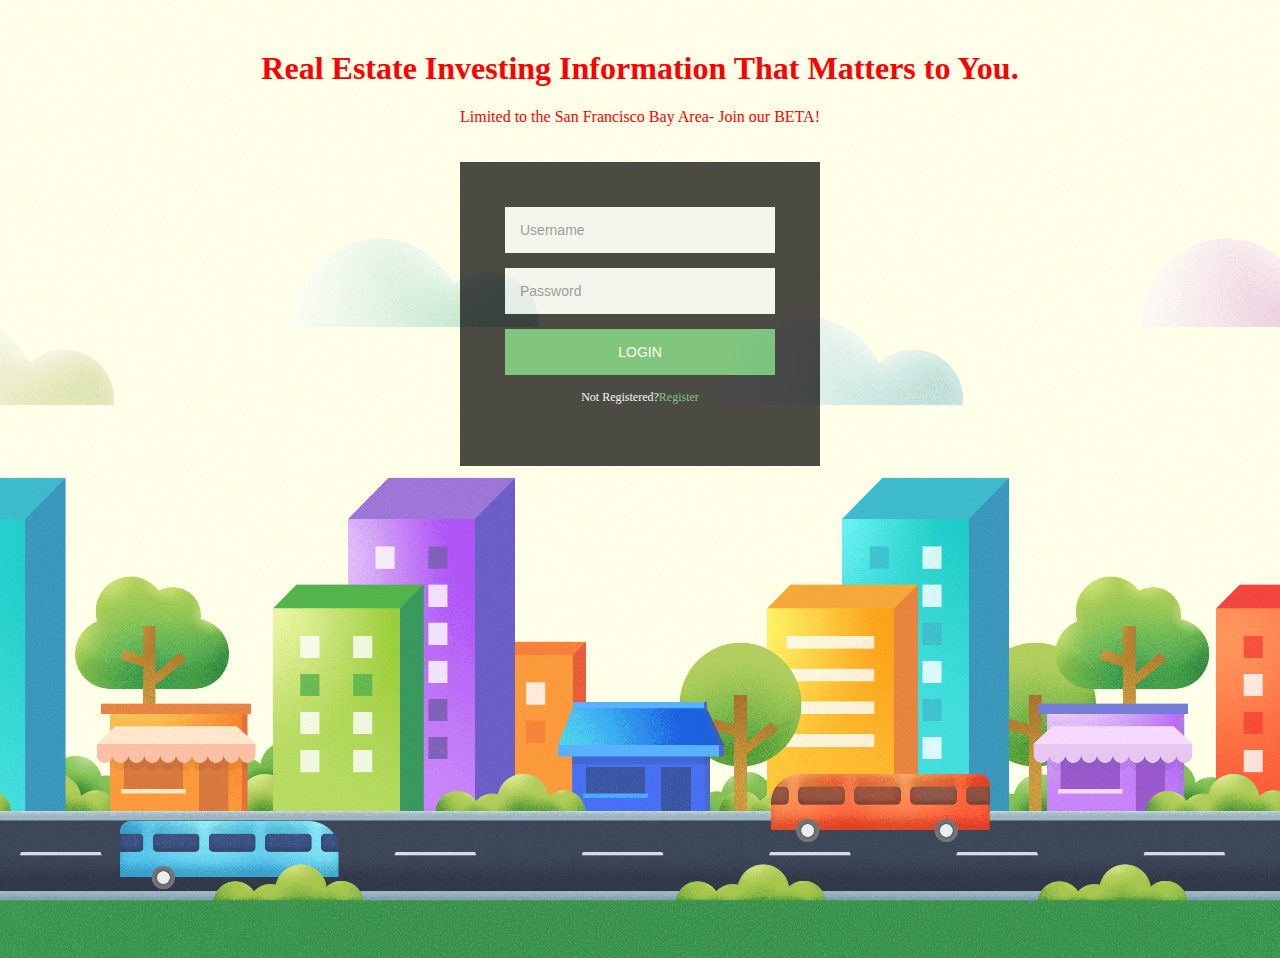
<file: index.html>
<html>
<head>
<title>Login and Registraion Form</title>
<link rel="stylesheet" href="style1.css">
</head>
<body>
<h1>Real Estate Investing Information That Matters to You.</h1>
<p>Limited to the San Francisco Bay Area- Join our BETA!</p>
<style>
h1{
	color:red;
	text-align:center;
	margin-top:50px;	
}
p{
	color:red;
	text-align:center;
		
}
</style>
<div class="login-page">
<div class="form">
<form class="register-form">
<input type="text" placeholder="Username"/>
<input type="text" placeholder="Email-id"/>
<input type="password" placeholder="Password"/>
<button>Create</button>
<p class="message">Already Registered?<a href="#">Login</a>
</p>
<p class="message">For more information<a href="register.html"> click here. </a></p>
</form>


<form class="login-form">
<input type="text" placeholder="Username"/>
<input type="password" placeholder="Password"/>
<button>login</button>
<p class="message">Not Registered?<a href="#">Register</a>
</p> 


</form>
</div>
</div>
<script src='https://code.jquery.com/jquery-3.3.1.min.js'>
</script>

<script>
$('.message a').click(function(){
$('form').animate({height:"toggle",opacity:"toggle"}, "slow");
});
</script>
</body>

</html>
</file>
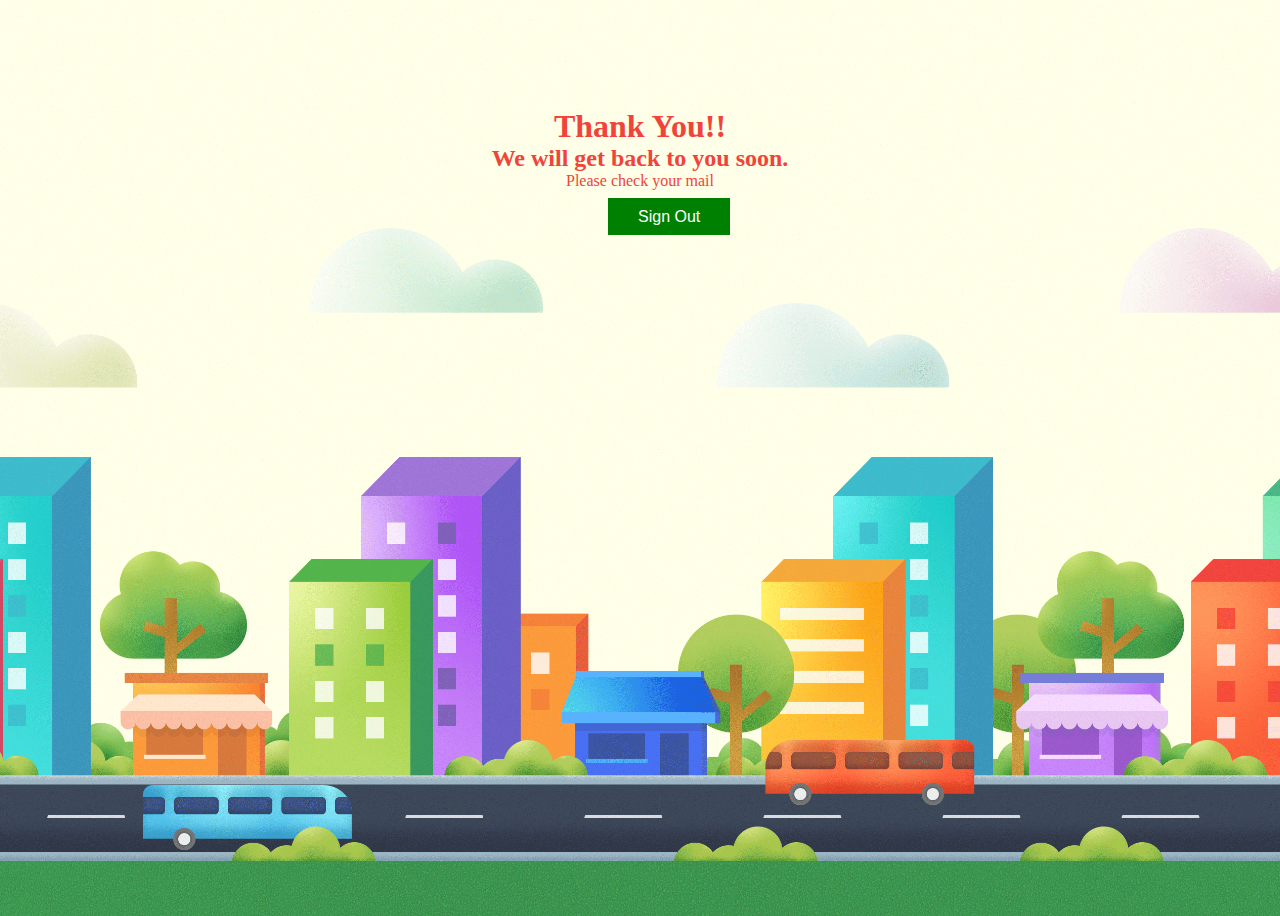
<file: reg2.html>
<html>
<head>
<title>Registered</title>
<style>
body{
	background-image: url(building.png);
	height:100vh;
	background-size: cover;
	background-position: center;
}
h1,h3{
padding-top:100px;
color:#f0443b;
text-align:center;
margin:auto;
}
h2{
color:#f0443b;
text-align:center;
margin:auto;
}
p{
color:#f0443b;
text-align:center;
margin:auto;
}
a{

color:white;
	text-decoration: none;
	padding-top:10px;
	padding-bottom:10px;
	padding-left:30px;
	padding-right:30px;
	margin-top:10px;
	width:60px;
	margin-left:600px;
	height:30px;
	background:green;
	color:white;
	font-family:"Roboto", sans-serif;
}


</style>
</head>
<body>
<div id="box">
<h1> Thank You!!</h1>
<h2> We will get back to you soon.</h2>
<p>Please check your mail</p><br> 
<a href="index.html">Sign Out</a>
</div>
</body>
</html>
</file>
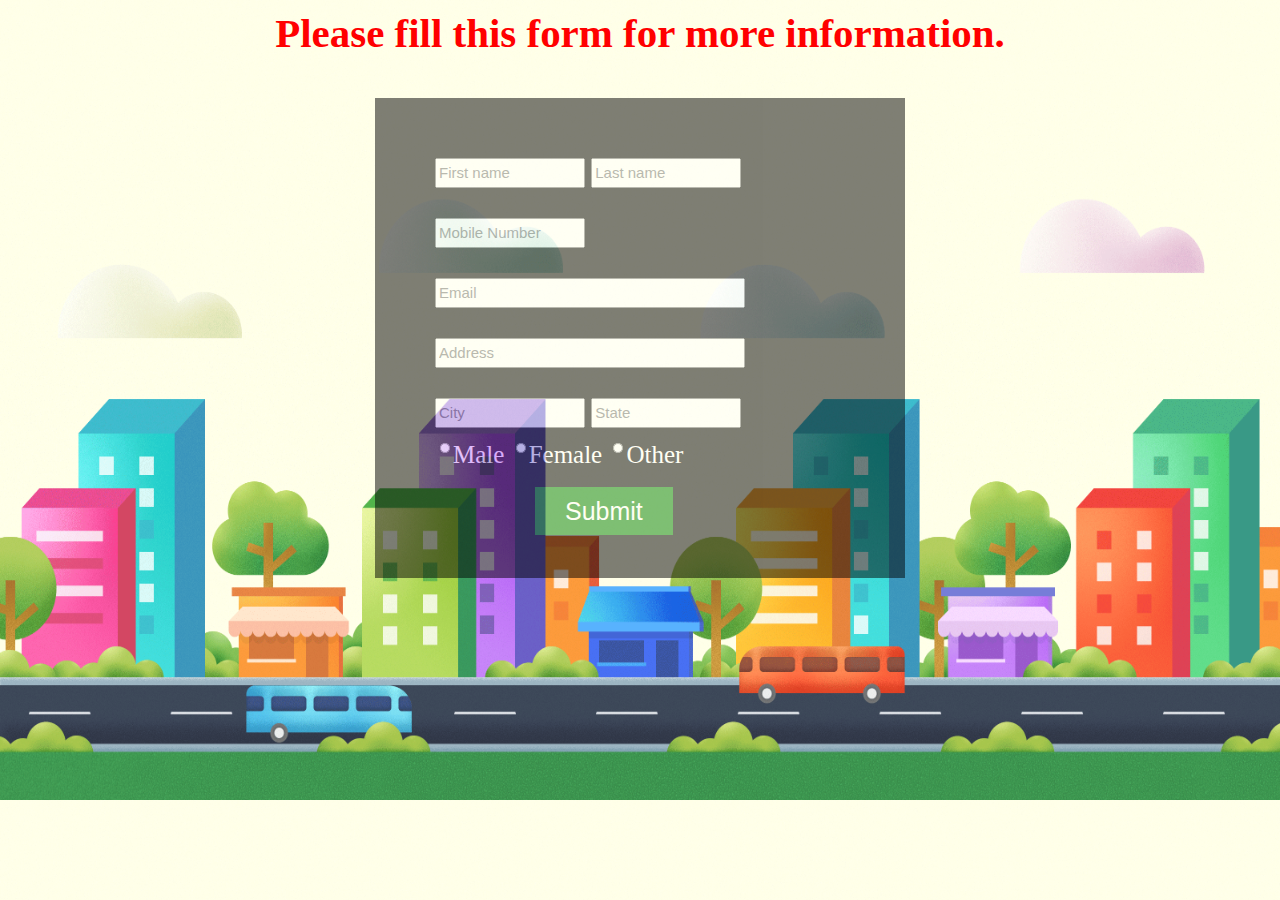
<file: register.html>
<html>
<head>
<title>Registration Form</title>
<link rel="stylesheet" type="text/css" href="style3.css">
</head>
<body>
<h3>Please fill this form for more information.</h3>
<style>
h3{
	color:red;
	text-align:center;
	}
	
</style>

<div id="reg">

	<form>
	<input type="text" placeholder="First name" name="fname"> 
	<input type="text" placeholder="Last name" name="lname"><br>
	<input type="text" placeholder="Mobile Number" name="mob"><br>
	<input type="text" placeholder="Email" name="email"><br>
	<input type="text" placeholder="Address" name="uaddress"><br> 
	<input type="text" placeholder="City" name="ucity">
	<input type="text" placeholder="State" name="ustate"><br>
	<input type="radio" value="male" name="sex">Male 
	<input type="radio" value="female" name="sex">Female
	<input type="radio" value="other" name="sex">Other<br>
	<br>
	
	<a href="reg2.html" >Submit</a>
	</form>
	</div>
	</body>
	</html>
</file>
<file: style1.css>
body{
	background-image: url(building.png);
	height:100vh;
	background-size: cover;
	background-position: center;
}

.login-page{
	width:360px;
	padding:20px;
	margin:auto;
	
}
.form{
	position:relative;
	z-index: 1;
	background:black;
	opacity:.7;
	max-width:360px;
	margin:0 auto 100px;
	padding:45px;
	text-align:center;
}
.form input{
	font-family:"Roboto", sans-serif;
	outline:1;
	background: #f2f2f2;
	width: 100%;
	border:0;
	margin:0 0 15px;
	padding:15px;
	box-sizing: border-box;
	font-size:14px;
}
.form button{
	font-family:"Roboto", sans-serif;
	text-transform: uppercase;
	outline:0;
	background:#4CAF50;;
	width:100%;
	border:0;
	padding:15px;
	color: #FFFFFF;
	font-size:14px;
	cursor:pointer;
}
.form button: hover,.form button:active{
	background:#43A047;
	}
.form .message{
	margin:15px 0 0;
	color:aliceblue;
	font-size:12px;
}
.form .message a{
	color:#4CAF50;
	text-decoration: none;
	
}
.form .register-form{
		display:none;
}
</file>
<file: style3.css>
body{
background:url("building.png");
background-size:100% 800px;
padding-top:2px;
font-size:35px;
}
#h3{
	color:red;
	text-align:center;
	}
	
#reg{
	font-size:25px;
	margin-top:20px;
	padding-left:60px;
	padding-top:30px;
	color:white;
	width:470px;
	height:450px;
	background:black;
	margin:auto;	
	opacity:.5;
	
}
#reg input{
	width:150px;
	height:30px;
	margin-top:30px;
	font-size:15px;
	font-family:"Roboto", sans-serif;
}
#reg input[name="email"]{
	width:310px;
	font-family:"Roboto", sans-serif;
	
}
#reg input[name="sex"]{
	margin-top:5px;
	width:10px;
	font-family:"Roboto", sans-serif;	
}
#reg input[name="uaddress"]{
	
	width:310px;
	font-family:"Roboto", sans-serif;	
}

#reg a{
	color:white;
	text-decoration: none;
	padding-top:10px;
	padding-bottom:10px;
	padding-left:30px;
	padding-right:30px;
	margin-top:10px;
	width:60px;
	margin-left:100px;
	height:30px;
	background:green;
	color:white;
	font-family:"Roboto", sans-serif;
	
}
#reg input[type="submit"]:hover{
	
	background:white;
	color:green;
	
}
</file>
